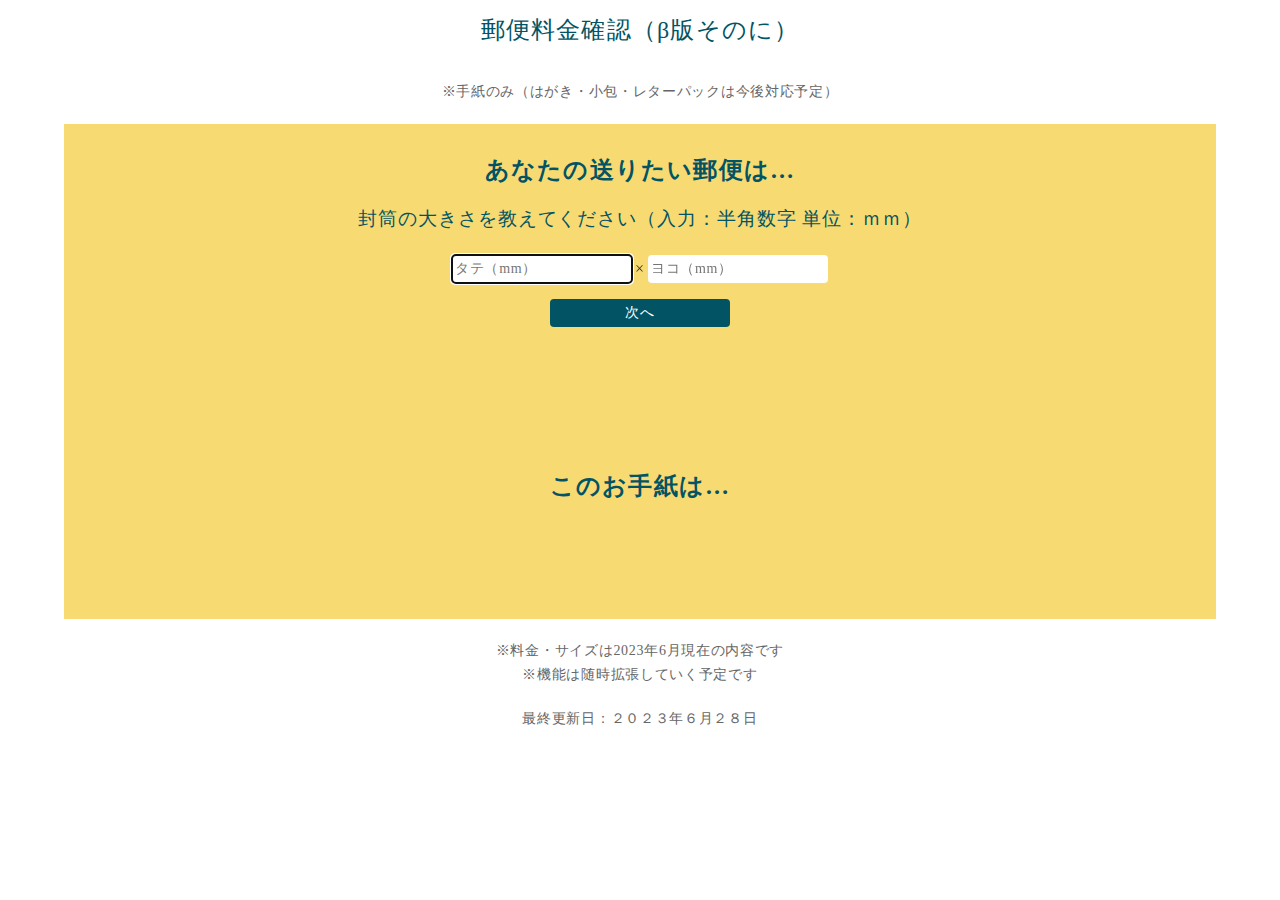
<file: .old/PostageCalc_0_2/index.html>
<!DOCTYPE html>
<html lang="ja">
    <head>
        <meta charset="utf-8">
        <meta name="viewport" content="width=device-width, initial-scale=1.0">
        <title>郵便料金確認β版そのいち</title>
        <link rel="stylesheet" href="style.css">
    </head>
    <body>
        <header>
            <h2 class="header-title">郵便料金確認（β版そのに）</h2>
        </header>
        <div class="main-wrapper">
            <div class="annotation">
                <p>※手紙のみ（はがき・小包・レターパックは今後対応予定）</p>
            </div>
            <div class="container">
                <div class="input-title">
                    <h2>あなたの送りたい郵便は…</h2>
                </div>
                <div class="input-area">
                    <h3>封筒の大きさを教えてください（入力：半角数字 単位：ｍｍ）</h3>
                    <div class="input-area1">
                        <!-- <p><label>電話番号：<br><input type="tel" name="telNumber" placeholder="090-1234-5678"></label></p>
                        <p><label>メールアドレス：<br><input type="email" name="mailAddress" placeholder="info@example.com"></label></p> -->
                        
                        <input class="floatleft" type="text" name="" id="input1" placeholder="タテ（mm）">
                        <p class="floatleft"> × </p>
                        <input class="floatleft" type="text" name="" id="input2" placeholder="ヨコ（mm）"><br>
                    </div>
                    <div class="clear"></div>
                    <input class="button" type="button" name="" id="checkButton" value="次へ">
                    <div class="attention" id="checkMessage"></div>
                    <div class="attention" id="sizeMessage"></div>
                    <div class="input-area2" id="input-area2" style="visibility: hidden">
                        <h3 id="">厚みを下記より選んでください</h3>
                        <input class="button flexbutton" type="button" name="" id="thick1" value="1cm以内" />
                        <input class="button flexbutton" type="button" name="" id="thick2" value="3cm以内" />
                        <input class="button flexbutton" type="button" name="" id="thick3" value=""/>
                        <input class="button flexbutton" type="button" name="" id="thick4" value=""/>
                    </div>
                    <div class="input-area3">
                        <!-- <h3 id="">重さを入力してください（任意項目）</p> -->
                        <h3 id="">重さを入力してください</h3>
                        <input type="text" name="" id="input3" aria-placeholder="重さ（g）" />
                        <br>
                    </div>
                </div>
                <div class="output-area">
                    <h2>このお手紙は…</h2>
                    <p class="output-fee" id="outputFee"></p>
                    <p class="output-standard" id="outputStandard"></p>
                    <p id="yu-pack" style="visibility: hidden;"><a href="https://www.post.japanpost.jp/cgi-simulator/youpack_choice.php">ゆうパックについてはこちら</a></p>
                    <br>
                    <br>
                </div>
            </div>
            <div class="annotation">
                <p>※料金・サイズは2023年6月現在の内容です</p>
                <p>※機能は随時拡張していく予定です</p>
            </div>
        </div>
        <footer>
            <p>最終更新日：２０２３年６月２８日</p>
        </footer>
            
        <script type="text/javascript" src="calc.js"></script>
        </body>    
        </html>
</file>
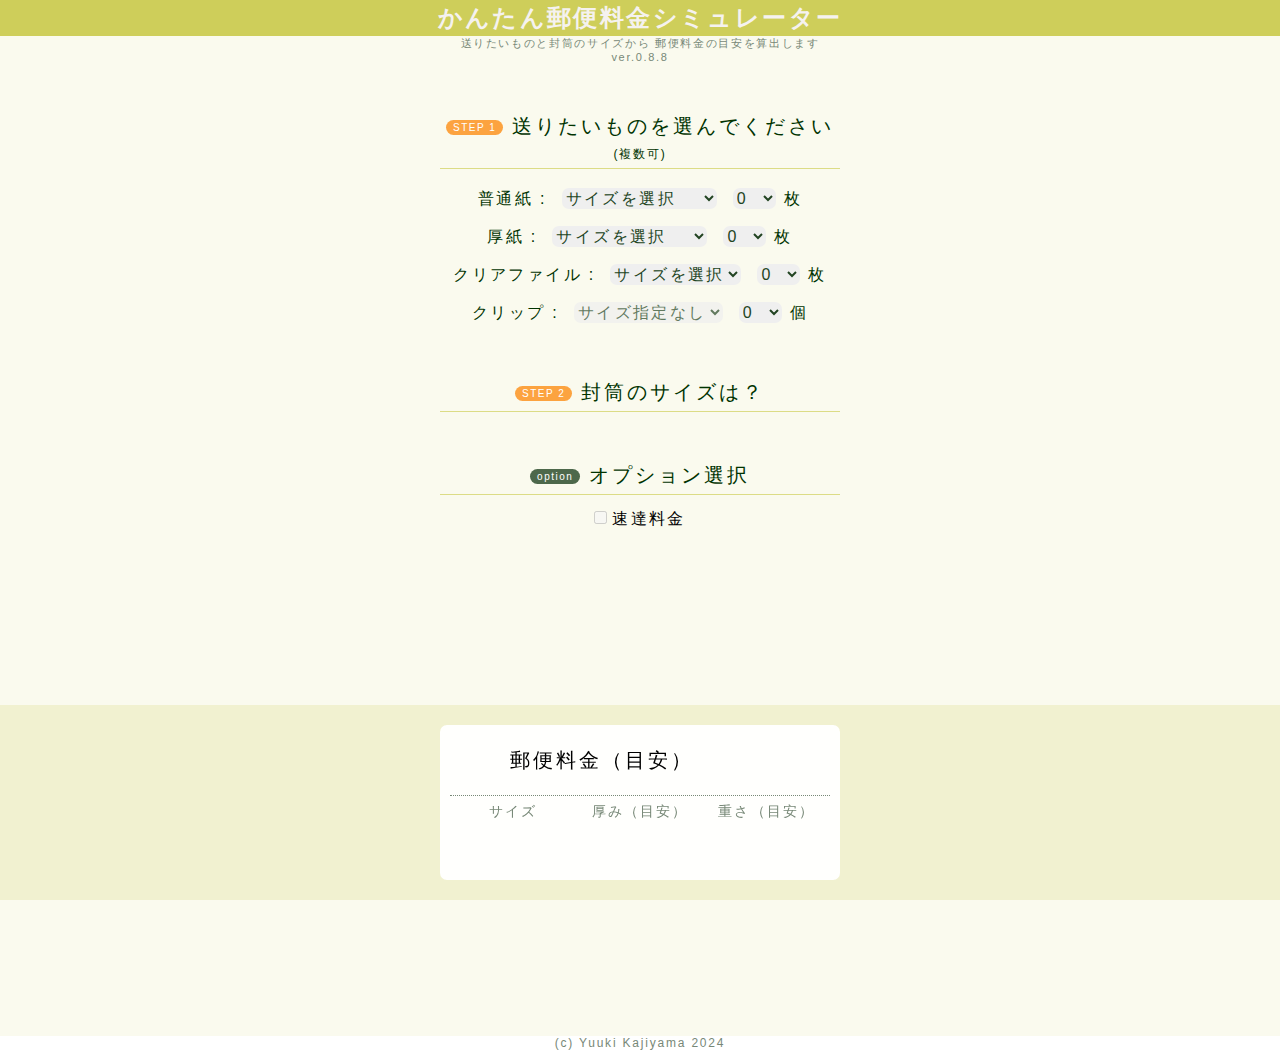
<file: top.html>
<!DOCTYPE html>
<html lang="ja">
    <head>
        <meta charset="utf-8">
        <meta name="viewport" content="width=device-width, initial-scale=1.0">
        <meta name="robots" content="noindex">
        <title>かんたん郵便料金シミュレーター ver0.8.7</title>
        <link rel="stylesheet" href="styles/style.css">
    </head>
    <body>
        <header>
            <h3>かんたん郵便料金シミュレーター</h3>
        </header>
        <div class="container">
            <p>送りたいものと封筒のサイズから 郵便料金の目安を算出します</p>
            <p>ver.0.8.8</p>
            <div class="menu-box">
                <div class="input-area">
                    <h2>
                        <span class="outline">STEP 1</span>
                        送りたいものを選んでください
                        <span class="annotation">(複数可)</span>
                    </h2>
                    <div id="inclusion"></div>
                </div>
                <div class="input-area" id="envelope">
                    <h2>
                        <span class="outline">STEP 2</span>
                        封筒のサイズは？
                    </h2>
                    <div id="envelope-select"></div>
                </div>
                <div class="input-area" id="option">
                    <h2>
                        <span class="outline option">option</span>
                        オプション選択
                    </h2>
                    <div id="option-select">
                        <label><input type="checkbox" disabled id="express-option">速達料金</label>
                    </div>
                </div>
            </div>
        </div>
        <div class="simulation-area">
            <div class="simu-container">
                <div class="simu-upper">
                    <div class="result-1">
                        <p>郵便料金<span>（目安）</span>　</p>
                        <div id="display-postage"></div>
                    </div>
                    <div class="result-2">
                        <div id="display-mailtype"></div>
                        <div id="display-weight-limit"></div>
                    </div>
                </div>
                <div class="simu-downer">
                    <div class="simu-display">
                        <p>サイズ</p>
                        <div id="display-size-area"></div>
                    </div>
                    <div class="simu-display">
                        <p>厚み<span>（目安）</span></p>
                        <div id="display-thickness-area"></div>
                    </div>
                    <div class="simu-display">
                        <p>重さ<span>（目安）</span></p>
                        <div id="display-weight-area"></div>
                    </div>
                </div>
            </div>
        </div>
        <footer>
            <p>(c) Yuuki Kajiyama 2024</p>
        </footer>
        <script src="scripts/settings.js"></script>
        <script src="scripts/main.js"></script>
    </body>
</html>
</file>
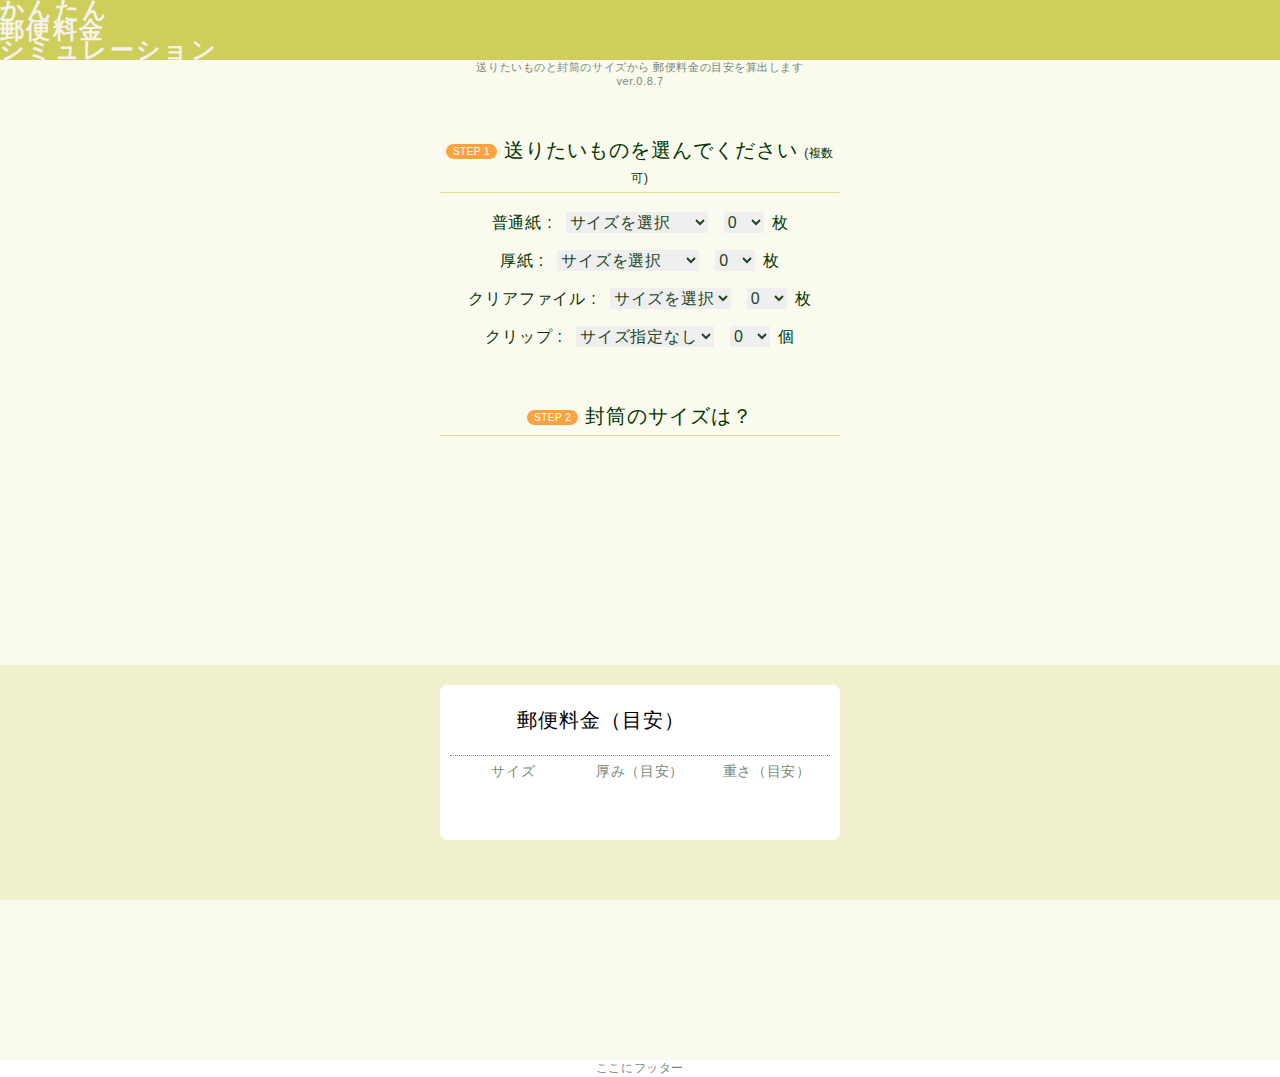
<file: htdocs/top.html>
<!DOCTYPE html>
<html lang="ja">
    <head>
        <meta charset="utf-8">
        <meta name="viewport" content="width=device-width, initial-scale=1.0">
        <title>郵便料金シミュレーション ver0.80</title>
        <link rel="stylesheet" href="styles/style.css">
    </head>
    <body>
        <header>
            <h3>かんたん<br>郵便料金<br>シミュレーション</h3>
        </header>
        <div class="container">
            <p>送りたいものと封筒のサイズから 郵便料金の目安を算出します</p>
            <p>ver.0.8.7</p>
            <div class="menu-box">
                <div class="input-area">
                    <h2>
                        <span class="outline">STEP 1</span>
                        送りたいものを選んでください
                        <span class="annotation">(複数可)</span>
                    </h2>
                    <div id="inclusion"></div>
                </div>
                <!-- <button class="accordion-btn">ダミー：アコーディオンメニューの練習</button>
                <div class="accordion-panel">
                    <p>サイズ直接入力機能は作成中です・・・</p>
                    <input type="text" value="エラー処理めんどうだなあ"/>
                </div> -->
                <div class="input-area" id="envelope">
                    <h2>
                        <span class="outline">STEP 2</span>
                        封筒のサイズは？
                    </h2>
                    <div id="envelope-select"></div>
                </div>
            </div>
        </div>
        <div class="simulation-area">
            <div class="simu-container">
                <div class="simu-upper">
                    <div class="result-1">
                        <p>郵便料金<span>（目安）</span>　</p>
                        <div id="display-postage"></div>
                    </div>
                    <div class="result-2">
                        <div id="display-mailtype"></div>
                        <div id="display-weight-limit"></div>
                    </div>
                </div>
                <div class="simu-downer">
                    <div class="simu-display">
                        <p>サイズ</p>
                        <div id="display-size-area"></div>
                    </div>
                    <div class="simu-display">
                        <p>厚み（目安）</p>
                        <div id="display-thickness-area"></div>
                    </div>
                    <div class="simu-display">
                        <p>重さ（目安）</p>
                        <div id="display-weight-area"></div>
                    </div>
                </div>
            </div>
        </div>
        <footer>
            <p>ここにフッター</p>
        </footer>
        <script src="scripts/settings.js"></script>
        <script src="scripts/main.js"></script>
    </body>
</html>
</file>
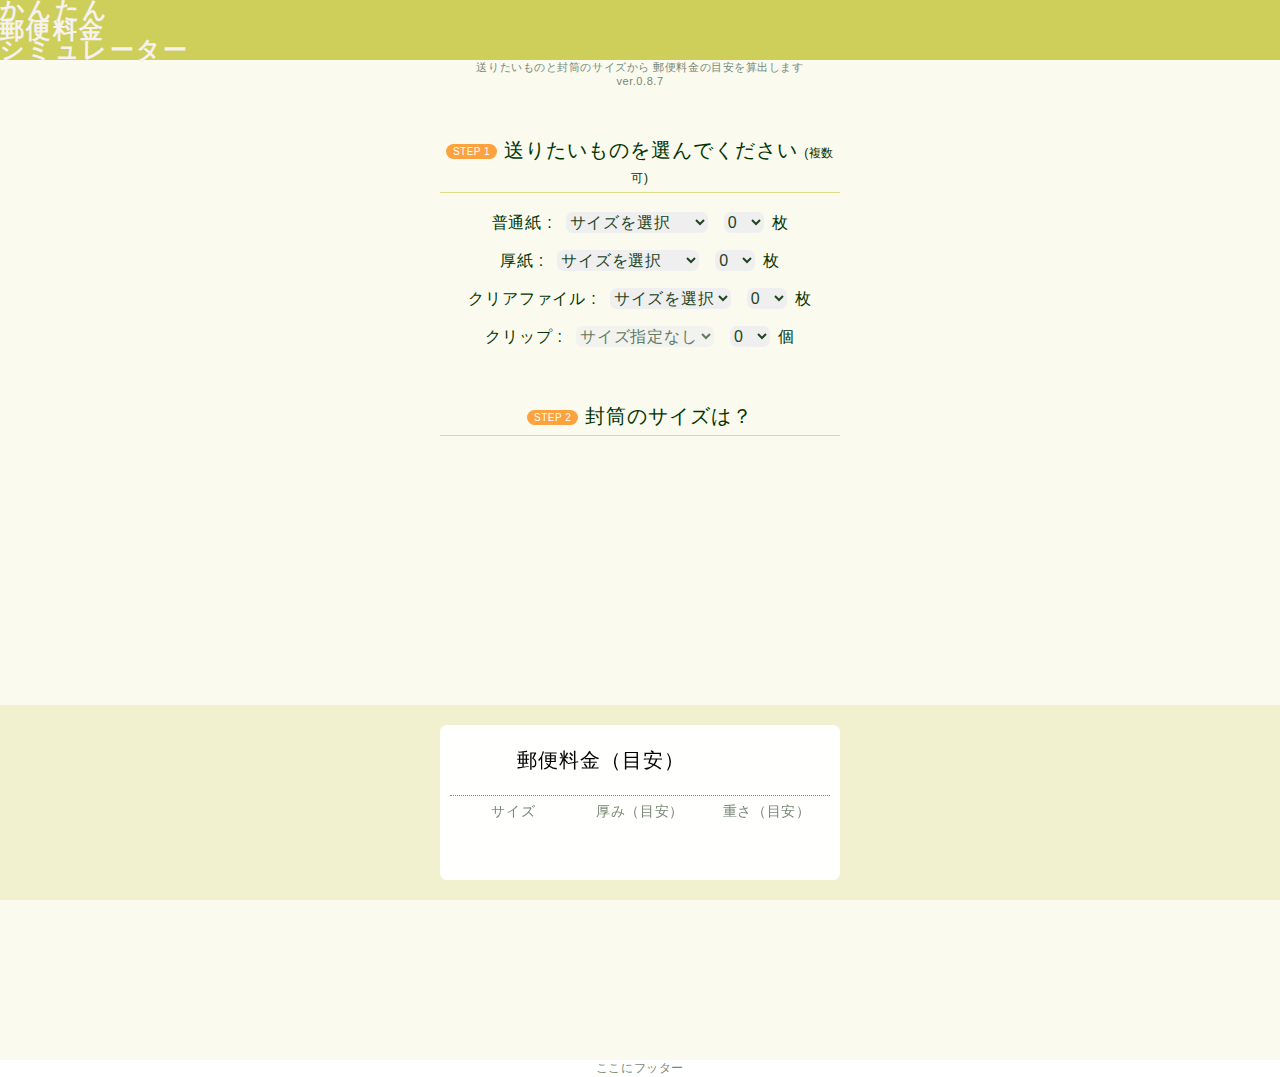
<file: .old/PostageSimulation/top.html>
<!DOCTYPE html>
<html lang="ja">
    <head>
        <meta charset="utf-8">
        <meta name="viewport" content="width=device-width, initial-scale=1.0">
        <title>郵便料金シミュレーション ver0.80</title>
        <link rel="stylesheet" href="styles/style.css">
    </head>
    <body>
        <header>
            <h3>かんたん<br>郵便料金<br>シミュレーター</h3>
        </header>
        <div class="container">
            <p>送りたいものと封筒のサイズから 郵便料金の目安を算出します</p>
            <p>ver.0.8.7</p>
            <div class="menu-box">
                <div class="input-area">
                    <h2>
                        <span class="outline">STEP 1</span>
                        送りたいものを選んでください
                        <span class="annotation">(複数可)</span>
                    </h2>
                    <div id="inclusion"></div>
                </div>
                <!-- <button class="accordion-btn">ダミー：アコーディオンメニューの練習</button>
                <div class="accordion-panel">
                    <p>サイズ直接入力機能は作成中です・・・</p>
                    <input type="text" value="エラー処理めんどうだなあ"/>
                </div> -->
                <div class="input-area" id="envelope">
                    <h2>
                        <span class="outline">STEP 2</span>
                        封筒のサイズは？
                    </h2>
                    <div id="envelope-select"></div>
                </div>
            </div>
        </div>
        <div class="simulation-area">
            <div class="simu-container">
                <div class="simu-upper">
                    <div class="result-1">
                        <p>郵便料金<span>（目安）</span>　</p>
                        <div id="display-postage"></div>
                    </div>
                    <div class="result-2">
                        <div id="display-mailtype"></div>
                        <div id="display-weight-limit"></div>
                    </div>
                </div>
                <div class="simu-downer">
                    <div class="simu-display">
                        <p>サイズ</p>
                        <div id="display-size-area"></div>
                    </div>
                    <div class="simu-display">
                        <p>厚み<span>（目安）</span></p>
                        <div id="display-thickness-area"></div>
                    </div>
                    <div class="simu-display">
                        <p>重さ<span>（目安）</span></p>
                        <div id="display-weight-area"></div>
                    </div>
                </div>
            </div>
        </div>
        <footer>
            <p>ここにフッター</p>
        </footer>
        <script src="scripts/settings.js"></script>
        <script src="scripts/main.js"></script>
    </body>
</html>
</file>
<file: .old/PostageCalc_0_2/style.css>
/* リセット */
* {
    box-sizing: border-box;
    margin: 0;
    padding: 0;
    border: 0;
    text-decoration: none;
    vertical-align: center;
    font-family: "Meiryo UI", "MSゴシック", "sans-serif";
    letter-spacing: 0.05em;
}

.clear {
    clear: both;
}

header {
    text-align: center;
}

.header-title {
    width: 90%;
    margin: 0 auto;
    color: #025464;
    font-weight: normal;
    line-height: 60px;
}

.main-wrapper {
    margin: 20px 0px;
    text-align: center;
}

.main-wrapper h2 {
    margin: 10px 0px;
    color: #025464;
}

.main-wrapper h3 {
    margin: 20px 0 20px 0;
    color: #025464;
    font-weight: normal;
}

.container {
    width: 90%;
    margin: 0 auto;
    padding: 20px;
    background-color: #F8DA72;
}

.annotation {
    margin: 20px 0px;
}

.annotation p {
    color: #666666; 
    font-size: 14px;
    line-height: 24px;
}

.input-area {
    margin: 20px 0px;
}

.input-area p {
    margin: 2px 0px;
    color: #333333;
    font-size: 16px;
    line-height: 30px;
}

.input-heading {
    width: 200px;
}

.input-area1 {
    display: inline-block;
    text-align: center;
    margin: 0 0 10px 0;
}

.floatleft {
    float: left;
}

.input-area input {
    width: 180px;
    margin: 3px;
    padding: 3px;
    /* border: 1px solid #333333; */
    border-radius: 4px;
    font-size: 14px;
    line-height: 22px;
}

/* .input-area span {
    display: inline-block;
    vertical-align: bottom;
    margin: 4px;
} */

.attention {
    color: #E57C23;
    font-size: 18px;
    font-weight: 400;
}

.button {
    width: 120px;
    margin: 0 auto;
    /* border: 1px solid #333333; */
    border-radius: 4px;
    background-color: #025464;
    color: #ffffff;
    font-size: 18px;
}

.button:active {
    /* border: 1px solid #A76f6f; */
    background-color: #eeeeee;
    color: #E57C23;
}

/* #input-area2 {
    visibility: hidden;
} */

/* #checkbutton:checked ~ input-area2 {
    visibility: visible;
} */

.input-area2 flexbutton {
    display: flex;
    width: 180px;
}

.input-area3 {
    display: none;
}

.output-area {
    margin: 40px 0px 20px 0px;
}


.output-fee, .output-standard {
    margin: 20px 0;
    color: #333333;
    font-size: 20px;
    line-height: 28px;
    font-weight: 600;
}

footer p {
    width: 90%;
    margin: 0 auto;
    color: #666666; 
    font-size: 14px;
    text-align: center;
    line-height: 24px;
}
</file>
<file: styles/style.css>
/* リセット */
* {
    box-sizing: border-box;
    margin: 0;
    padding: 0;
    border: 0;
    text-decoration: none;
    vertical-align: center;
    font-family: "Meiryo UI", "MSゴシック", sans-serif;
    letter-spacing: 0.15em;
    -webkit-appearance: none; 
}

:root{
    /* 色の指定 */
    --main-color: #CECE5A;
    --main-color-rgb: 206,206,90;
    --main-font-dark: #224422;
    --main-font-dark-rgb: 34,68,34;
    --main-font-light: #f5f2ef;
    --emphasis: #FD8D14;
    --emphasis-rgb: 253,141,20;
    --black: #003300;
    --gray: #778877;
    --lightgray: #c9edc9;
    --white: #ffffff;
    --white-rgb: 255,255,255;
    /* サイズの指定 */
    --box-width: 400px;
}


/* ヘッダー */
header {
    text-align: left;
    background-color: var(--main-color);
}

header h3 {
    font-weight: 600;
    line-height: 36px;
    font-size: 24px;
    text-align: center;
    letter-spacing: 0.1em;
    color: var(--main-font-light);
}


/* 本文部分 */
.container {
    /* width: 90%; */
    height: 1000px;
    margin: 0 auto;
    text-align: center;
    background-color: rgba(var(--main-color-rgb),0.1);
}

.container p {
    font-size: 11px;
    color: var(--gray);
}

.menu-box {
    width: 90%;
    max-width: var(--box-width);
    margin: 0 auto;
}

.input-area {
    margin: 50px 0px;
}

.input-area h2 {
    margin-bottom: 14px;
    padding-bottom: 5px;
    border-bottom: 1px solid rgba(var(--main-color-rgb),0.7);
    color: var(--black);
    font-weight: 200;
    font-size: 20px;
}

.outline {
    width: 64px;
    padding: 2px 7px;
    border-radius: 9px;
    background-color: rgba(var(--emphasis-rgb),0.8);
    color: var(--white);
    font-size: 10px;
    vertical-align: middle;
    line-height: 20px;
}

.annotation {
    font-size: 12px;
}

@media screen and (max-width:480px) {
    .outline {
        display: block;
        margin: 2px auto;
        line-height: 15px;
    }
}

@media screen and (max-width:420px) {
    .input-area {
        margin: 30px 0px;
    }

    .input-area h2 {
        font-size: 18px;
        letter-spacing: 0.03em;
    }
}


/* 動的コンポーネント関連 */
/* 内容物選択部分 */

.inclusion {
    margin: 6px;
    line-height: 32px;
    color: var(--black);
    font-size: 16px;
}

.inclusion select {
    -webkit-appearance: menulist;
    visibility: visible;
    margin: 0px 8px;
    padding: 1px 0px;
    border-radius: 7px;
    color: var(--main-font-dark);
    font-size: 16px;
}

.select-emphasis {
    border: 2px dashed var(--emphasis);
    background-color: rgba(var(--emphasis-rgb),0.1);
}

@media screen and (max-width:420px){
    .inclusion {
        line-height: 28px;
        font-size: 14px;
    }

    .inclusion select {
        margin: 0px 4px 0px 0px;
        font-size: 14px;
    }
}

/* 封筒選択部分 */
.envelope-btn {
    height: 40px;
    width: 90px;
    margin: 5px;
    border-radius: 10px;
    border: 2px solid rgba(var(--main-font-dark-rgb),0.7);
    background-color: var(--white);
    color: var(--main-font-dark);
    font-size: 16px;
}

.envelope-btn:hover {
    background-color: var(--emphasis);
    border: 2px solid rgba(var(--emphasis),0.3);
    color: var(--main-font-light);
    transition: 0.5s;   
}

/* 疑似クラスfocus不要かも？確認 */
/* .envelope-btn:focus { 
    background-color: rgba(var(--main-font-dark-rgb),0.8);
    border: 2px solid rgba(var(--main-font-dark-rgb),0.3);
    color: var(--white);
    transition: 0.5s;
} */

.envelope-btn.active {
    background-color: rgba(var(--main-font-dark-rgb),0.8);
    border: 2px solid rgba(var(--main-font-dark-rgb),0.3);
    color: var(--white);
    transition: 0.2s;
}

.button-area {
    display: flex;
}


/* オプション選択部分 */
.option {
    background-color: rgba(var(--main-font-dark-rgb),0.8);
}

.input-area input {
    -webkit-appearance: checkbox;
    margin-right: 5px;
}


/* シミュレーションエリア全体 */
.simulation-area {
    width: 100%;
    padding: 20px 0px;
    background-color: rgba(var(--main-color-rgb),0.2);
    position: fixed;
    bottom: 0;
    z-index: 10;
}

.simu-container {
    width: 90%;
    max-width: var(--box-width);
    margin: 0 auto;
    border-radius: 7px;
    background-color: rgba(var(--white-rgb),0.95);
}

@media screen and (max-width:420px){
    .simulation-area {
        padding: 10px 0px;
    }
}

/* 結果表示エリア */
.simu-upper {
    height: auto;
    padding: 10px 20px 0px 20px;
    text-align: center;
}

.result-1 {
    display: flex;
    justify-content: center;
    line-height: 50px;
}

.result-1 p {
    font-size: 20px;
    text-align: right;
}

.result-1 span {
    font-size: -2;
}

#display-postage {
    min-width: 100px;
    text-align: center;
    font-size: 28px;
    font-weight: 400;
}

.result-2 {
    justify-content: center;
    line-height: 20px;
    font-size: 12px;
}

@media screen and (max-width:420px){
    .simu-upper {
        padding: 0px 10px;
    }

    .result-1 p {
        font-size: 19px;
    }
}

/* 情報表示エリア */
.simu-downer {
    display: flex;
    justify-content: center;
    margin: 10px 10px 0px 10px;
    border-top: 1px dotted var(--gray);
}

.simu-display {
    width: 30%;
    height: 70px;
    margin: 7px;
    padding: 0px 5px;
    text-align: center;
    font-size: 14px;
    line-height: 16px;
    color: var(--gray);
}

.simu-display p {
    margin-bottom: 3px;
    font-size: 14px;
    color: var(--gray)
}

@media screen and (max-width:420px){
    .simu-display {
        height: 60px;
        padding: 0px 0px;
        font-size: 13px;
    }

    .simu-display p {
        font-size: 13px;
    }

    .simu-display span {
        font-size: 11px;
    }
}

/* フッター */
footer p{
    text-align: center;
    color: var(--gray);
    font-size: 12px;
}
</file>
<file: htdocs/styles/style.css>
/* リセット */
* {
    box-sizing: border-box;
    margin: 0;
    padding: 0;
    border: 0;
    text-decoration: none;
    vertical-align: center;
    font-family: "Meiryo UI", "MSゴシック", sans-serif;
    letter-spacing: 0.05em;
}

:root{
    /* 色の指定 */
    --main-color: #CECE5A;
    --main-color-rgb: 206,206,90;
    --main-font-dark: #224422;
    --main-font-dark-rgb: 34,68,34;
    --main-font-light: #f5f2ef;
    --emphasis: #FD8D14;
    --emphasis-rgb: 253,141,20;
    --black: #003300;
    --gray: #778877;
    --lightgray: #c9edc9;
    --white: #ffffff;
    /* サイズの指定 */
    --box-width: 400px;
}


/* ヘッダー */
header {
    text-align: left;
    background-color: var(--main-color);
}

header h3 {
    font-weight: 600;
    line-height: 20px;
    font-size: 24px;
    letter-spacing: 0.1em;
    color: var(--main-font-light);
}


/* 本文部分 */
.container {
    /* width: 90%; */
    height:1000px;
    margin: 0 auto;
    text-align: center;
    background-color: rgba(var(--main-color-rgb),0.1);
}

.container p {
    font-size: 11px;
    color: var(--gray);
}

.menu-box {
    width: 90%;
    max-width: var(--box-width);
    margin: 50px auto;
}

.input-area {
    margin: 50px 0px;
}

.input-area h2 {
    margin-bottom: 14px;
    padding-bottom: 5px;
    border-bottom: 1px solid rgba(var(--main-color-rgb),0.7);
    color: var(--black);
    font-weight: 200;
    font-size: 20px;
    /* letter-spacing: 0.3em; */
}

.outline {
    width: 64px;
    /* margin: 0 auto; */
    padding: 2px 7px;
    border-radius: 9px;
    background-color: rgba(var(--emphasis-rgb),0.8);
    color: var(--white);
    font-size: 10px;
    vertical-align: middle;
    line-height: 20px;
}

.annotation {
    font-size: 12px;
}

@media screen and (max-width:420px) {
    .outline {
        display: block;
        margin: 2px auto;
        line-height: 15px;
    }
    
}

/* .accordion-btn {
    width: 100%;
    background-color: var(--main-color);
    color: var(--main-font-light);
}

.accordion-panel {
    display: none;
    color: var(--main-font-dark);
  } */


/* 動的コンポーネント関連 */
/* 内容物選択部分 */

.inclusion {
    margin: 6px;
    line-height: 32px;
    color: var(--black);
    font-size: 16px;
}

.inclusion select {
    visibility: visible;
    margin: 0px 8px;
    padding: 1px 0px;
    color: var(--main-font-dark);
    font-size: 16px;
}

.select-emphasis {
    border: 2px dashed var(--emphasis);
    /* color: var(--emphasis); */
    background-color: rgba(var(--emphasis-rgb),0.1);
}

@media screen and (max-width:420px){
    .inclusion {
        line-height: 30px;
        font-size: 15px;
    }
}

/* 封筒選択部分 */
.envelope-btn {
    height: 40px;
    width: 90px;
    margin: 5px;
    border-radius: 10px;
    /* border: 2px solid var(--main-color); */
    border: 2px solid rgba(var(--main-font-dark-rgb),0.6);
    /* background-color: rgba(var(--main-color-rgb),0.1); */
    background-color: var(--white);
    color: var(--main-font-dark);
    font-size: 16px;
}

.envelope-btn:hover {
    background-color: var(--emphasis);
    border: 2px solid rgba(var(--emphasis),0.3);
    color: var(--main-font-light);
    transition: 0.5s;   
}

.envelope-btn:focus {
    background-color: rgba(var(--main-font-dark-rgb),0.7);
    border: 2px solid rgba(var(--main-font-dark-rgb),0.7);

    color: var(--white);
    transition: 0.5s;
}

.button-area {
    display: flex;
}

/* シミュレーションエリア全体 */
.simulation-area {
    width: 100%;
    height: 235px;
    padding: 20px 0px;
    background-color: rgba(var(--main-color-rgb),0.2);
    position: fixed;
    bottom: 0;
    z-index: 10;
}

.simu-container {
    width: 90%;
    max-width: var(--box-width);
    margin: 0 auto;
    border-radius: 7px;
    /* background-color: var(--main-font-light); */
    background-color: white;
}

@media screen and (max-width:420px){
    .simulation-area {
        height: 200px;
        padding: 10px 0px;
    }
}

/* 結果表示エリア */
.simu-upper {
    /* display: flex; */
    /* height: 50px; */
    height: auto;
    padding: 10px 20px 0px 20px;
    text-align: center;
}

.result-1 {
    display: flex;
    justify-content: center;
    line-height: 50px;
}

.result-1 p {
    font-size: 20px;
    text-align: right;
}

.result-1 span {
    font-size: -2;
}

#display-postage {
    /* width: 45%; */
    min-width: 100px;
    text-align: center;
    font-size: 28px;
    font-weight: 400;
}

.result-2 {
    /* display: flex; */
    justify-content: center;
    line-height: 20px;
    font-size: 12px;
}

@media screen and (max-width:420px){
    .simu-upper {
        padding: 0px 10px;
    }
}

/* 情報表示エリア */
.simu-downer {
    display: flex;
    justify-content: center;
    margin: 10px;
    border-top: 1px dotted var(--gray);
}

.simu-display {
    width: 30%;
    height: 70px;
    margin: 7px;
    padding: 0px 5px;
    text-align: center;
    font-size: 14px;
    color: var(--gray);
}

.simu-display p {
    margin-bottom: 3px;
    font-size: 14px;
    color: var(--gray)
}

@media screen and (max-width:420px){
    .simu-display {
        height: 60px;
    }
}

/* フッター */
footer p{
    text-align: center;
    color: var(--gray);
    font-size: 12px;
}
</file>
<file: .old/PostageSimulation/styles/style.css>
/* リセット */
* {
    box-sizing: border-box;
    margin: 0;
    padding: 0;
    border: 0;
    text-decoration: none;
    vertical-align: center;
    font-family: "Meiryo UI", "MSゴシック", sans-serif;
    letter-spacing: 0.05em;
    -webkit-appearance: none; 
}

:root{
    /* 色の指定 */
    --main-color: #CECE5A;
    --main-color-rgb: 206,206,90;
    --main-font-dark: #224422;
    --main-font-dark-rgb: 34,68,34;
    --main-font-light: #f5f2ef;
    --emphasis: #FD8D14;
    --emphasis-rgb: 253,141,20;
    --black: #003300;
    --gray: #778877;
    --lightgray: #c9edc9;
    --white: #ffffff;
    --white-rgb: 255,255,255;
    /* サイズの指定 */
    --box-width: 400px;
}


/* ヘッダー */
header {
    text-align: left;
    background-color: var(--main-color);
}

header h3 {
    font-weight: 600;
    line-height: 20px;
    font-size: 24px;
    letter-spacing: 0.1em;
    color: var(--main-font-light);
}


/* 本文部分 */
.container {
    /* width: 90%; */
    height:1000px;
    margin: 0 auto;
    text-align: center;
    background-color: rgba(var(--main-color-rgb),0.1);
}

.container p {
    font-size: 11px;
    color: var(--gray);
}

.menu-box {
    width: 90%;
    max-width: var(--box-width);
    margin: 0 auto;
}

.input-area {
    margin: 50px 0px;
}

.input-area h2 {
    margin-bottom: 14px;
    padding-bottom: 5px;
    border-bottom: 1px solid rgba(var(--main-color-rgb),0.7);
    color: var(--black);
    font-weight: 200;
    font-size: 20px;
}

.outline {
    width: 64px;
    /* margin: 0 auto; */
    padding: 2px 7px;
    border-radius: 9px;
    background-color: rgba(var(--emphasis-rgb),0.8);
    color: var(--white);
    font-size: 10px;
    vertical-align: middle;
    line-height: 20px;
}

.annotation {
    font-size: 12px;
}

@media screen and (max-width:420px) {
    .input-area {
        margin: 30px 0px;
    }

    .input-area h2 {
        font-size: 18px;
        letter-spacing: 0.03em;
    }

    .outline {
        display: block;
        margin: 2px auto;
        line-height: 15px;
    }
    
}

/* .accordion-btn {
    width: 100%;
    background-color: var(--main-color);
    color: var(--main-font-light);
}

.accordion-panel {
    display: none;
    color: var(--main-font-dark);
  } */


/* 動的コンポーネント関連 */
/* 内容物選択部分 */

.inclusion {
    margin: 6px;
    line-height: 32px;
    color: var(--black);
    font-size: 16px;
}

.inclusion select {
    -webkit-appearance: menulist;
    visibility: visible;
    margin: 0px 8px;
    padding: 1px 0px;
    border-radius: 7px;
    color: var(--main-font-dark);
    font-size: 16px;
}

.select-emphasis {
    border: 2px dashed var(--emphasis);
    /* color: var(--emphasis); */
    background-color: rgba(var(--emphasis-rgb),0.1);
}

@media screen and (max-width:420px){
    .inclusion {
        line-height: 28px;
        font-size: 14px;
    }

    .inclusion select {
        margin: 0px 4px 0px 0px;
        font-size: 14px;
    }
}

/* 封筒選択部分 */
.envelope-btn {
    height: 40px;
    width: 90px;
    margin: 5px;
    border-radius: 10px;
    /* border: 2px solid var(--main-color); */
    border: 2px solid rgba(var(--main-font-dark-rgb),0.7);
    /* background-color: rgba(var(--main-color-rgb),0.1); */
    background-color: var(--white);
    color: var(--main-font-dark);
    font-size: 16px;
}

.envelope-btn:hover {
    background-color: var(--emphasis);
    border: 2px solid rgba(var(--emphasis),0.3);
    color: var(--main-font-light);
    transition: 0.5s;   
}

.envelope-btn:focus {
    background-color: rgba(var(--main-font-dark-rgb),0.8);
    border: 2px solid rgba(var(--main-font-dark-rgb),0.3);

    color: var(--white);
    transition: 0.5s;
}

.button-area {
    display: flex;
}

/* シミュレーションエリア全体 */
.simulation-area {
    width: 100%;
    /* height: 235px; */
    padding: 20px 0px;
    background-color: rgba(var(--main-color-rgb),0.2);
    position: fixed;
    bottom: 0;
    z-index: 10;
}

.simu-container {
    width: 90%;
    max-width: var(--box-width);
    margin: 0 auto;
    border-radius: 7px;
    background-color: rgba(var(--white-rgb),0.95);
    /* background-color: white; */
}

@media screen and (max-width:420px){
    .simulation-area {
        /* height: 200px; */
        padding: 10px 0px;
    }
}

/* 結果表示エリア */
.simu-upper {
    /* display: flex; */
    /* height: 50px; */
    height: auto;
    padding: 10px 20px 0px 20px;
    text-align: center;
}

.result-1 {
    display: flex;
    justify-content: center;
    line-height: 50px;
}

.result-1 p {
    font-size: 20px;
    text-align: right;
}

.result-1 span {
    font-size: -2;
}

#display-postage {
    min-width: 100px;
    text-align: center;
    font-size: 28px;
    font-weight: 400;
}

.result-2 {
    justify-content: center;
    line-height: 20px;
    font-size: 12px;
}

@media screen and (max-width:420px){
    .simu-upper {
        padding: 0px 10px;
    }

    .result-1 p {
        font-size: 19px;
    }
}

/* 情報表示エリア */
.simu-downer {
    display: flex;
    justify-content: center;
    margin: 10px 10px 0px 10px;
    border-top: 1px dotted var(--gray);
}

.simu-display {
    width: 30%;
    height: 70px;
    margin: 7px;
    padding: 0px 5px;
    text-align: center;
    font-size: 14px;
    line-height: 16px;
    color: var(--gray);
}

.simu-display p {
    margin-bottom: 3px;
    font-size: 14px;
    color: var(--gray)
}

@media screen and (max-width:420px){
    .simu-display {
        height: 60px;
        padding: 0px 0px;
        font-size: 13px;
    }

    .simu-display p {
        font-size: 13px;
    }

    .simu-display span {
        font-size: 11px;
    }
}

/* フッター */
footer p{
    text-align: center;
    color: var(--gray);
    font-size: 12px;
}
</file>
